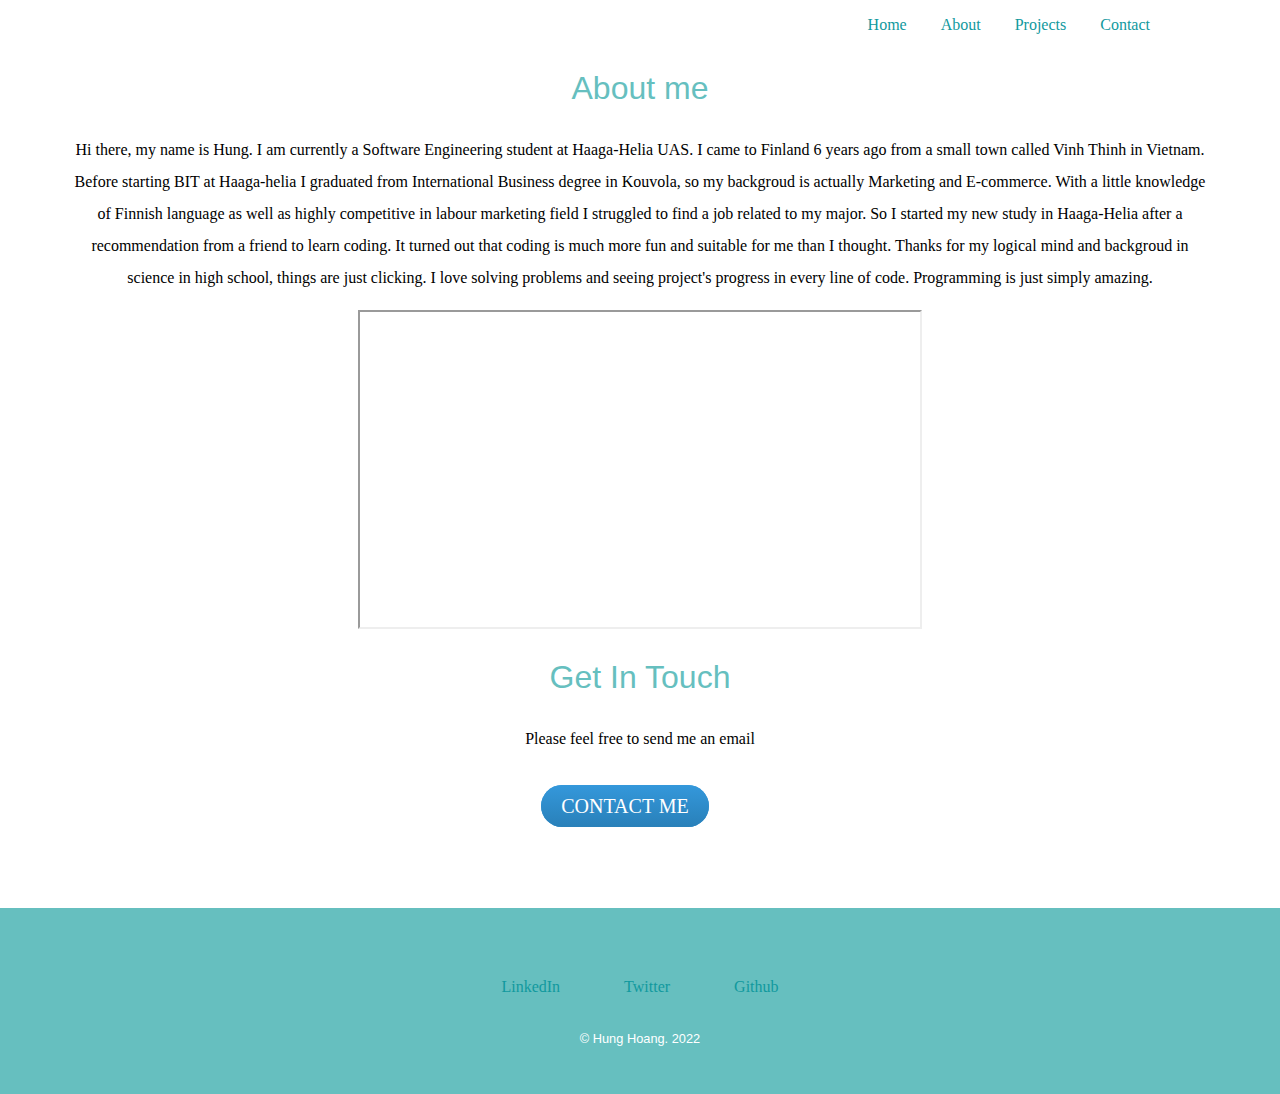
<file: about.html>
<!DOCTYPE html>
<html lang="en">
<head>
    <meta charset="UTF-8">
    <meta http-equiv="X-UA-Compatible" content="IE=edge">
    <meta name="viewport" content="width=device-width, initial-scale=1.0">
    <title>Document</title>
    <link rel="stylesheet" href="CSS/style.css">
</head>
<body class="aboutPage">

    <nav class="navbar">
        <ul class="nav-list">
          <li class="list-item"><a href="index.html">Home</a></li>
          <li class="list-item"><a href="about.html">About</a></li>
          <li class="list-item"><a href="projects.html">Projects</a></li>
          <li class="list-item"><a href="contact.html">Contact</a></li>
        </ul>
    </nav>
    <h2>About me</h2>
    <p class="introTex">
      Hi there, my name is Hung. I am currently a Software Engineering student at Haaga-Helia UAS. I came to Finland 6 years ago from a small town called Vinh Thinh in
      Vietnam. Before starting BIT at Haaga-helia I graduated from International Business degree in Kouvola, so my backgroud is actually Marketing and E-commerce.
      With a little knowledge of Finnish language as well as highly competitive in labour marketing field I struggled to find a job related to my major. So I started my new study in Haaga-Helia
      after a recommendation from a friend to learn coding. It turned out that coding is much more fun and suitable for me than I thought.
      Thanks for my logical mind and backgroud in science in high school, things are just clicking. I love solving problems and seeing project's progress in every line
      of code. Programming is just simply amazing.
    </p>

    <iframe width="560" height="315" src="https://www.youtube.com/embed/utER4T58V3o" title="YouTube video player"  allow="accelerometer; autoplay; clipboard-write; encrypted-media; gyroscope; picture-in-picture" allowfullscreen></iframe>

    <div class="contact-me">
      <h2>Get In Touch</h2>
      
      <p class="contact-message">Please feel free to send me an email</p>
      <a class="btn" href="mailto:hung.xamk@email.com">CONTACT ME</a>
    </div>
  
  
    <div class="bottom-container">
        <a class="footer-link" href="https://www.linkedin.com/in/vhunghoang/">LinkedIn</a>
        <a class="footer-link" href="https://twitter.com/">Twitter</a>
        <a class="footer-link" href="https://github.com/HungHoang108">Github</a>
        <p>© Hung Hoang. 2022</p>
      </div>

</body>
</html>
</file>
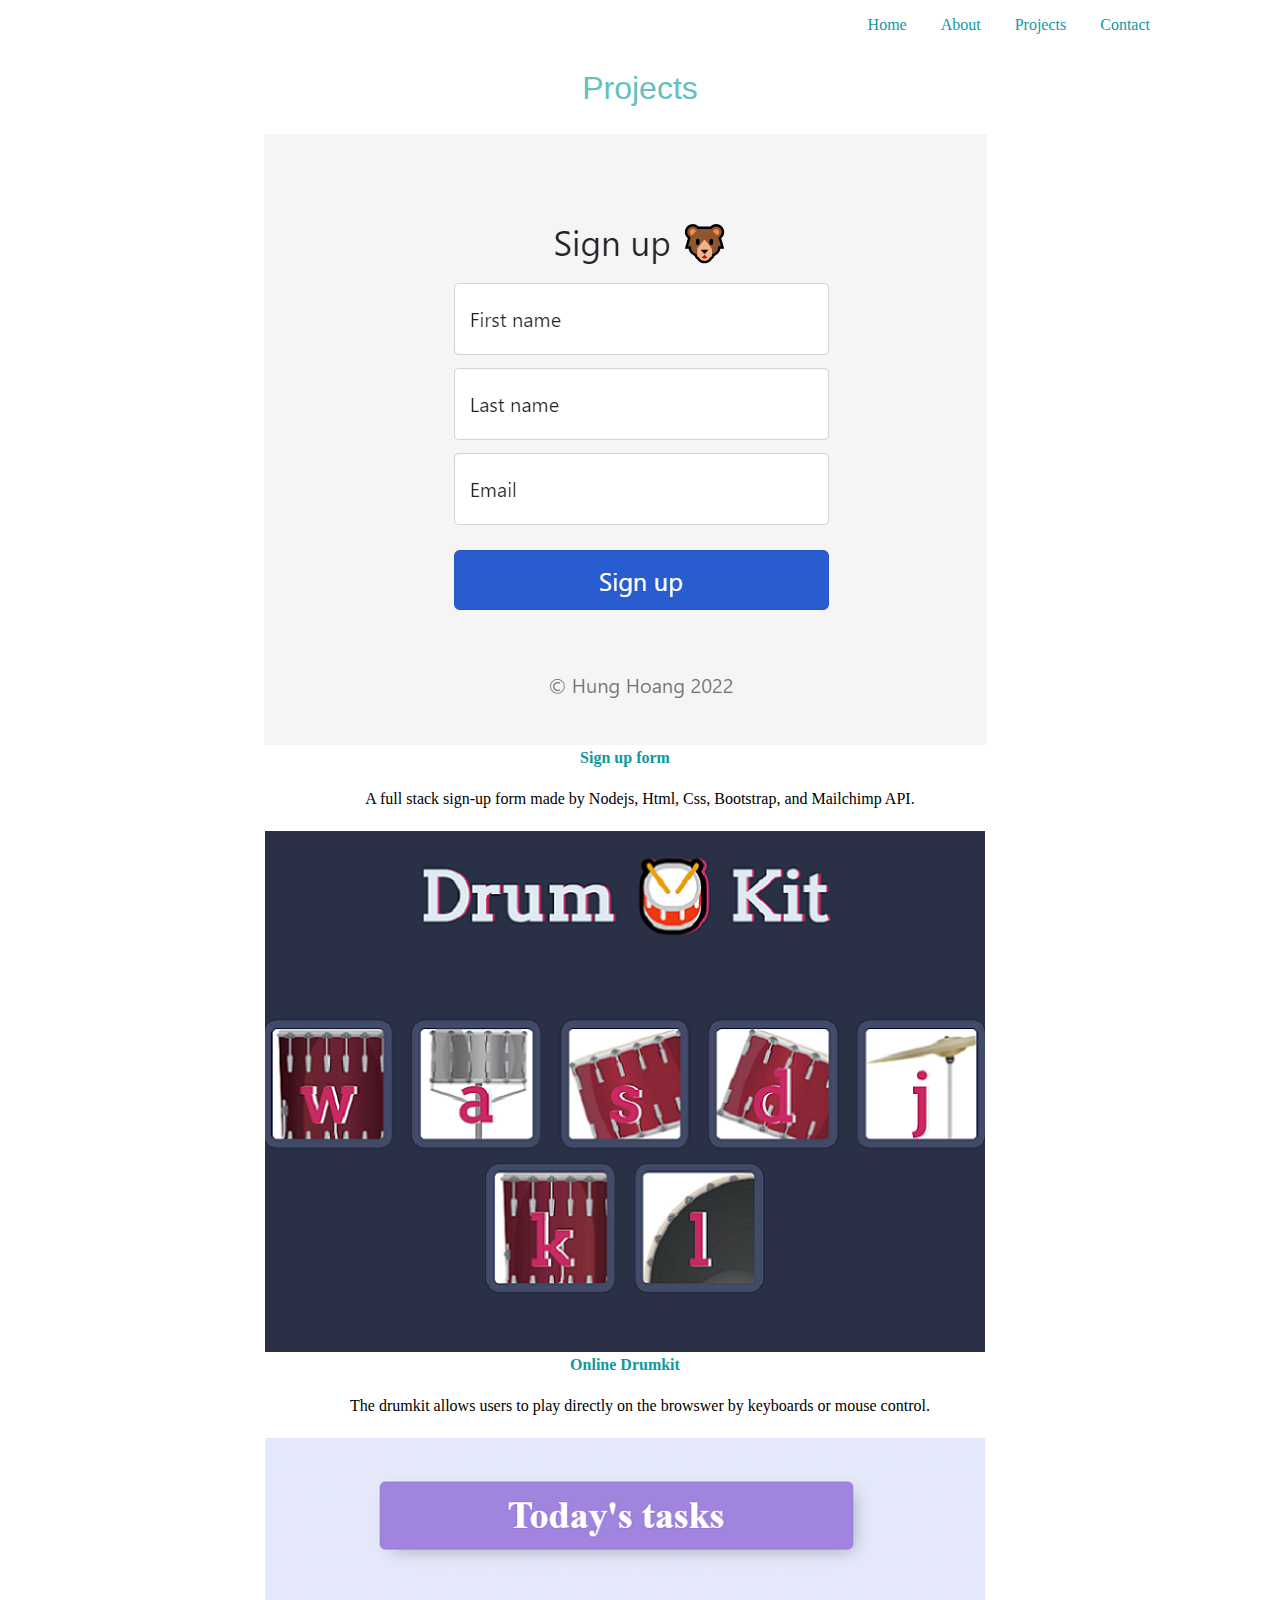
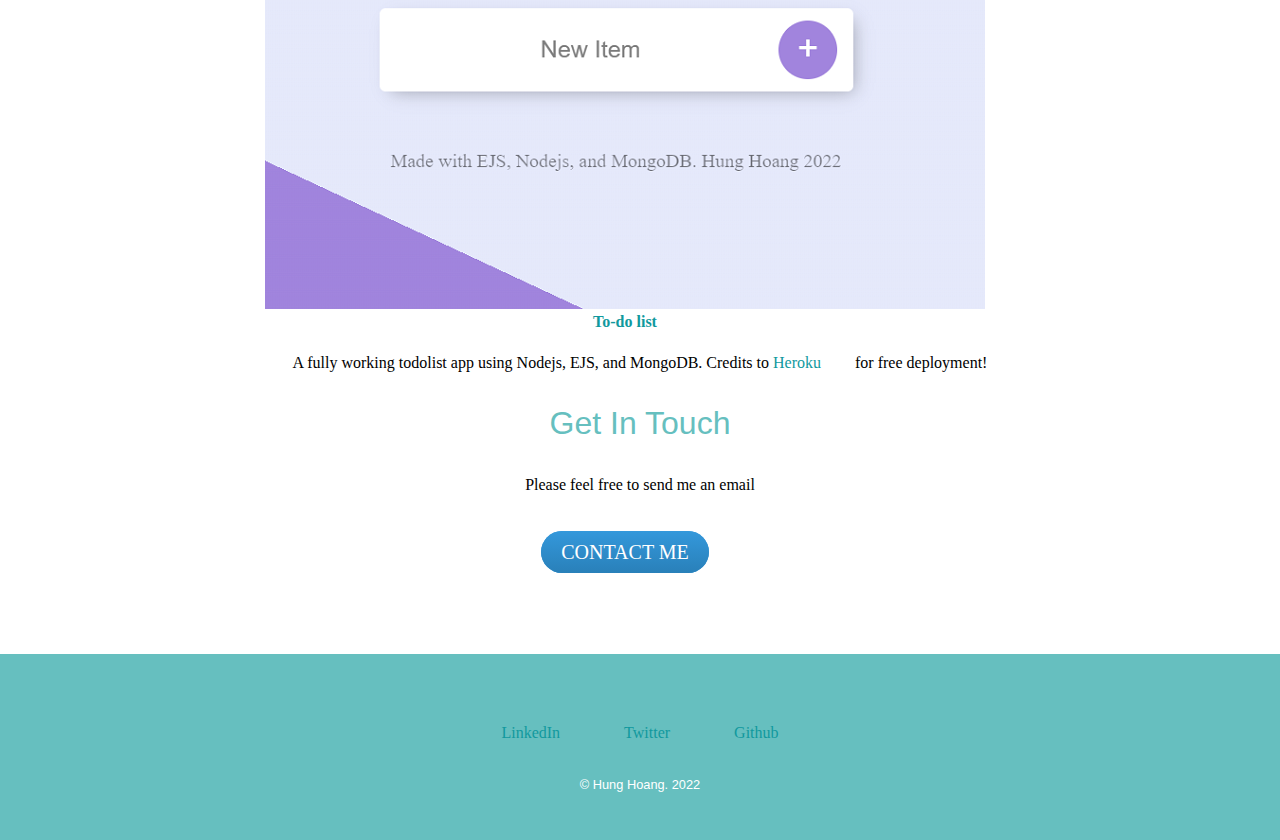
<file: projects.html>
<!DOCTYPE html>
<html lang="en">
<head>
    <meta charset="UTF-8">
    <meta http-equiv="X-UA-Compatible" content="IE=edge">
    <meta name="viewport" content="width=device-width, initial-scale=1.0">
    <title>Document</title>
    <link rel="stylesheet" href="CSS/style.css">
</head>
<body>
    <nav class="navbar">
        <ul class="nav-list">
          <li class="list-item"><a href="index.html">Home</a></li>
          <li class="list-item"><a href="about.html">About</a></li>
          <li class="list-item"><a href="projects.html">Projects</a></li>
          <li class="list-item"><a href="contact.html">Contact</a></li>
        </ul>
    </nav>
    <h2>Projects</h2>

    <div class="projectImg">
      <a href="https://sign-upform.herokuapp.com/" target="_blank"><img class="projectImg_img" src="images/signupform.png" alt="signupform"></a>
      <div class="projectImg_overlay">
        <div class="projectImg_title"><b><a href="https://sign-upform.herokuapp.com/">Sign up form</a></b></div>
        <p class="projectImg_descript"> A full stack sign-up form made by Nodejs, Html, Css, Bootstrap, and Mailchimp API. 
       
        </p>
    </div>
  </div>

    <div class="projectImg">
      <a href="https://hunghoang108.github.io/DrumkitOnline/" target="_blank"><img class="projectImg_img" src="images/dk1.png" alt="drumkit"></a>
      
      <div class="projectImg_overlay">
        <div class="projectImg_title"><b><a href="https://hunghoang108.github.io/DrumkitOnline/">Online Drumkit</a></b></div>
        <p class="projectImg_descript"> The drumkit allows users to play directly on the browswer by keyboards or mouse control.</p>
    </div>

    <div class="projectImg">
      <a href="https://dailyltasks.herokuapp.com/" target="_blank"><img class="projectImg_img" src="images/todolist.png" alt="todolist"></a>
      
      <div class="projectImg_overlay">
        <div class="projectImg_title"><b><a href="https://dailyltasks.herokuapp.com/">To-do list</a></b></div>
        <p class="projectImg_descript">

          A fully working todolist app using Nodejs, EJS, and MongoDB.
          Credits to <a href="https://www.heroku.com/">Heroku</a> for free deployment!

        </p>
    </div>

    </div>

    <div class="contact-me">
      <h2>Get In Touch</h2>
      
      <p class="contact-message">Please feel free to send me an email</p>
      <a class="btn" href="mailto:hung.xamk@email.com">CONTACT ME</a>
    </div>
  </div>
  
    
    <div class="bottom-container">
      <a class="footer-link" href="https://www.linkedin.com/in/vhunghoang/">LinkedIn</a>
      <a class="footer-link" href="https://twitter.com/">Twitter</a>
      <a class="footer-link" href="https://github.com/HungHoang108">Github</a>
      <p>© Hung Hoang. 2022</p>
    </div>
</body>
</html>
</file>
<file: CSS/style.css>
body {
    margin: 0;
    text-align: center;
    font-family: 'Merriweather', serif;
    width: 100%;
    /* position: fixed; */
}

a {
    color: #11999E;
}

.btn {
    border-radius: 20px;
    background-color: #11999E;
    color: white;
    
}

/* div {
   
} */


h1 {
    color: #66BFBF;
    font-family: 'Sacramento', cursive;
    font-size: 5rem;
    margin: 0;
    /* height: auto;
    width: 50%; */

}

h2 {
    color:  #66BFBF;
    font-family: 'Montserrat', sans-serif;
    font-size: 2rem;
    font-weight: normal;
}

h3 {
    color: #11999E;
    font-family: 'Montserrat', sans-serif;
}


.intro {
    width: 30%;
    margin: auto;
    padding-bottom: 30px;
}

.top-container {
position: relative;
padding-top: 35px;
background-color: #d4f4f5;

}

.imgMountain {
    width: 60%;
    height: auto;
}

.a-programmer {
    color:  #66BFBF;
    font-size: 1.5rem;
    width: 200px;
    /* border: solid whitesmoke 6px ; */
    padding: 20px;
    margin: auto;
}

.middle-container {
    padding-top: 80px;
}

.profilePic {
    width: 15%;
    
}
/* .bottom-container {} */


.bottom-clound {
    position: absolute;
}

hr {
    border: dotted #eaf6f6 6px ;
    border-bottom: none;
    width: 5%;
    margin: 100px auto;
}

.top-clound {
    position: relative;
    left: 300px;
    top: 50px;
}

.skill-row {
    width: 52%;
    margin: 100px auto 200px;
    text-align: left;
   
}

.skill-rowOne {
    margin-right: 30px;
    width: 22%;
    float: left;
}

.skill-rowTwo {
    width: 22%;
    float: right;
    margin-left: 30px;
}

.my-skill {
    margin-bottom: 0;
}

.tableSkill {
    width: 57%;
}

p {
    line-height: 2;
}

.btn {
    background: #3498db;
    background-image: -webkit-linear-gradient(top, #3498db, #2980b9);
    background-image: -moz-linear-gradient(top, #3498db, #2980b9);
    background-image: -ms-linear-gradient(top, #3498db, #2980b9);
    background-image: -o-linear-gradient(top, #3498db, #2980b9);
    background-image: linear-gradient(to bottom, #3498db, #2980b9);
    -webkit-border-radius: 28;
    -moz-border-radius: 28;
    border-radius: 28px;
    font-family: Georgia;
    color: #ffffff;
    font-size: 20px;
    padding: 10px 20px 10px 20px;
    text-decoration: none;
    
  }
  
  .btn:hover {
    background: #3cb0fd;
    background-image: -webkit-linear-gradient(top, #3cb0fd, #3498db);
    background-image: -moz-linear-gradient(top, #3cb0fd, #3498db);
    background-image: -ms-linear-gradient(top, #3cb0fd, #3498db);
    background-image: -o-linear-gradient(top, #3cb0fd, #3498db);
    background-image: linear-gradient(to bottom, #3cb0fd, #3498db);
    text-decoration: none;
  }

  .contact-me {
      margin: 10px auto 90px;
      
  }

  .contact-message {
      width: 50%;
      margin: auto;
      margin-bottom: 40px;
      
  }

  .bottom-container {
      width: 100%;
      background-color: #66BFBF;
      padding-bottom: 30px;
      padding-top: 70px;
  }

  .bottom-container p {
      color: white;
      font-size: 0.8rem;
      font-family: 'Montserrat', sans-serif;
      margin-top: 30px;
  }

  /* .bottom-container a {
      width: 20%;
      height: auto;
  } */

  .footer-link {
      text-decoration: none;
      margin-right: 30px;
      margin-left: 30px;
      
  }

  .footer-link:hover {
      color: white;
  }

  .underline {
      text-decoration: underline;
  }

  /* Styling for Navbar*/
  a:hover {
     color: red;
  }

  .navbar {
      /* position: relative;
      top: 0px; */
      /* margin-left: 600px; */
      /* position: relative;
      left: 800px; */
      /* position: fixed; */
      display: flex;
      margin-bottom: 70px;
  }

  .nav-list {
    position: absolute;
    right: 100px;
    list-style-type: none;
    display: inline-block;
  }

  .nav-list .list-item {
    display: inline-block;
    
  }

  .list-item {
      /* position: absolute; */
      text-decoration: none;
      /* margin-right: 10px;      */
  }

  a {
    text-decoration: none;
    margin-right: 30px;
}

.menu {
    display: none;
}

.menu-line {
    position: relative;
    top: 18px;
    left: 380px;
    width: 20px;
    height: 3px;
    background-color: white;
    margin-bottom: 4px;

}
/* Perform this when screen size is smaller than 480px */
@media all and (max-width: 500px){

    .navbar{
        flex-direction: column;
        margin-bottom: 150px;
        
        
    }
    .nav-list {
        text-align: center;
        display: none;
    }
    .nav-list .list-item {
        display: block;
        margin-bottom: 10px;
    }
    .menu {
        display: block;
    }
/* Active class will return the menu list */
    .active {
        display: block;
    }

}

/*Styling the stacks*/

.tableSkill {
    margin: 0 auto;
}

.tableSkill td {
    text-align: center;
}

.checked {
    color: orange;
  }



  /* Styling Project Images */

  /* .projectImg {
      position: relative;
      width: 60%;
      text-align: center;
      left: 210px;

  } */


  /* .projectImg_img {  
      width: 60%;
  } */
  /* .projectImg_overlay {
      width: 30%;
      text-align: center;
  } */

  /* .projectImg_title{
      width: 30%;
      text-align: center;
  }

  .projectImg_descript{
    width: 30%;
    text-align: center;
} */

/* About page */

.introTex {
    margin-left: 70px;
    margin-right: 70px;
}

/* .aboutPage {
    width: 70%;
} */

/* Contact table */
.contact_table{
    padding-left: 560px;
}

.submit_button {
    background-color: #3cb0fd;
 
}
</file>
